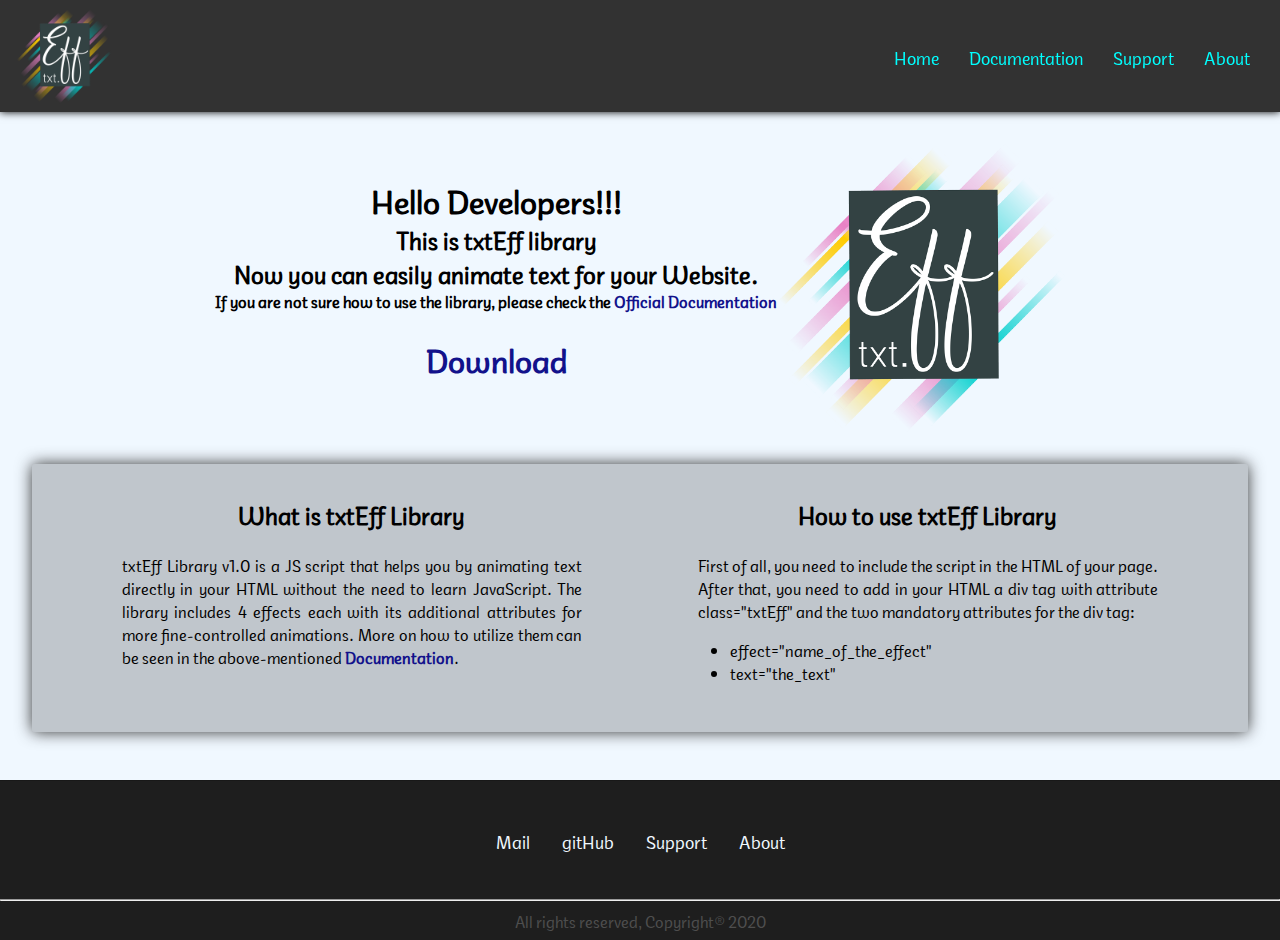
<file: index.html>
<!DOCTYPE html>
<html lang="en">
  <head>
    <meta charset="UTF-8" />
    <meta name="viewport" content="width=device-width, initial-scale=1.0" />
    <title>txtEff Library Home page</title>
    <link rel="stylesheet" href="./styles/main.css" />
    <link rel="stylesheet" href="./styles/home.css" />
    <link rel="stylesheet" href="./styles/Header.css" />
    <link rel="stylesheet" href="./styles/Footer.css" />
    <link rel="stylesheet" href="./styles/responsive.css" />
    <script src="./components/Header.js"></script>
    <script src="./components/Home.js"></script>
    <script src="./components/Footer.js"></script>
  </head>

  <body>
    <div class="Header" id="header"></div>
    <div class="mainIndex" id="home"></div>
    <div class="Footer" id="footer"></div>
  </body>
</html>
</file>
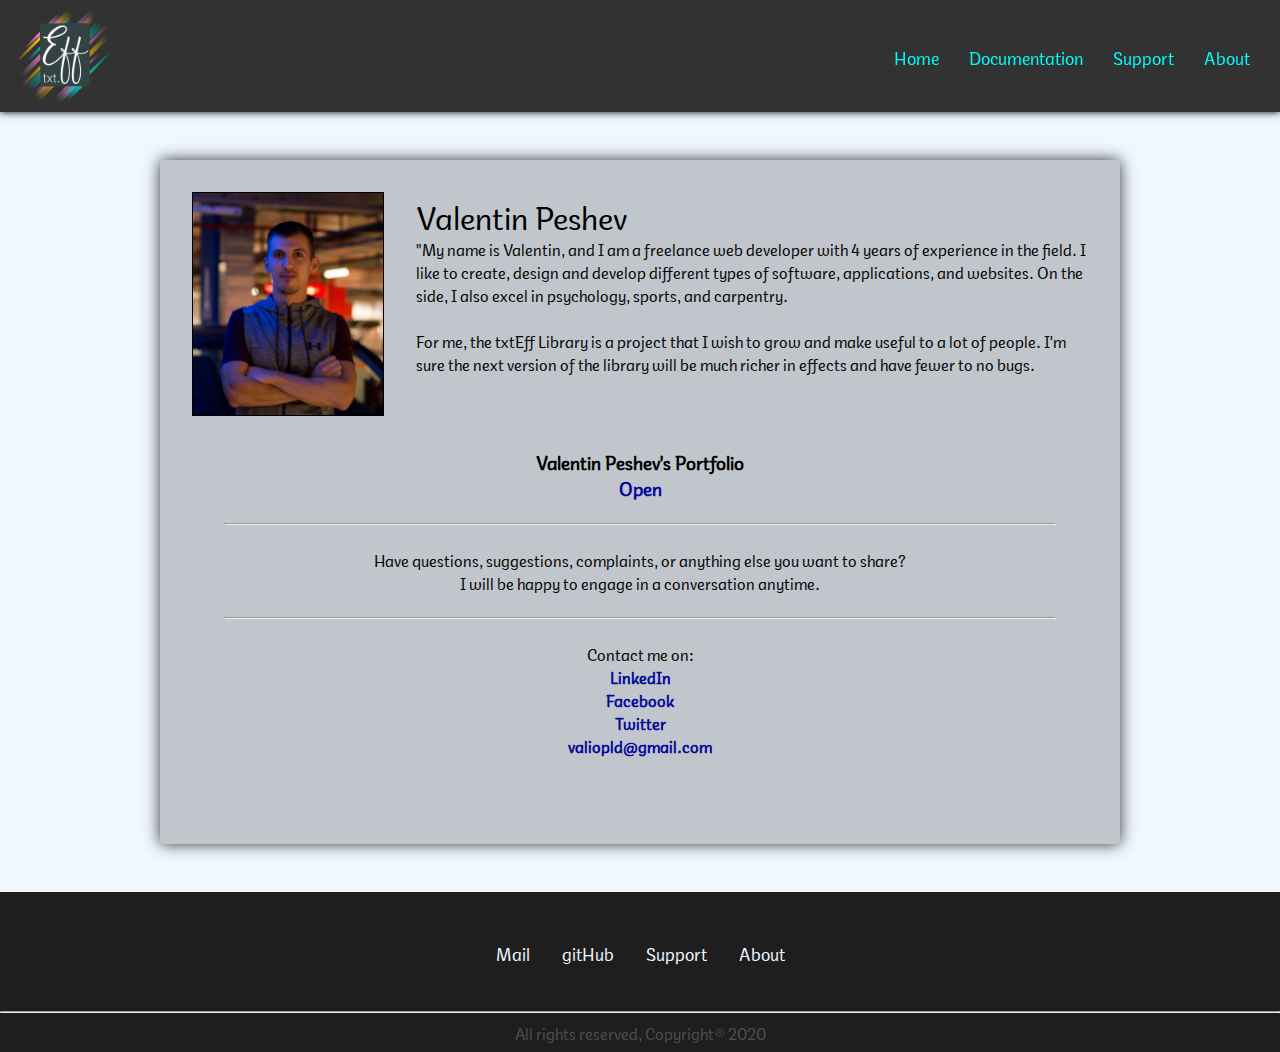
<file: about.html>
<!DOCTYPE html>
<html lang="en">
  <head>
    <meta charset="UTF-8" />
    <meta name="viewport" content="width=device-width, initial-scale=1.0" />
    <title>txtEff Library Home page</title>
    <link rel="stylesheet" href="./styles/main.css" />
    <link rel="stylesheet" href="./styles/Header.css" />
    <link rel="stylesheet" href="./styles/Header.css" />
    <link rel="stylesheet" href="./styles/about.css" />

    <link rel="stylesheet" href="./styles/Footer.css" />
    <link rel="stylesheet" href="./styles/responsive.css" />
    <script src="./components/Header.js"></script>
    <script src="./components/Footer.js"></script>
  </head>
  <body>
    <div class="Header" id="header"></div>
    <div class="about" id="about">
      <div class="aboutContainer">
        <div class="info">
          <div class="profile-pic"></div>
          <p style="font-size: 2rem;">Valentin Peshev</p>
          "My name is Valentin, and I am a freelance web developer with 4 years
          of experience in the field. I like to create, design and develop
          different types of software, applications, and websites. On the side,
          I also excel in psychology, sports, and carpentry.<br /><br />
          For me, the txtEff Library is a project that I wish to grow and make
          useful to a lot of people. I'm sure the next version of the library
          will be much richer in effects and have fewer to no bugs.
        </div>
        <div class="more">
          <h3>
            Valentin Peshev's Portfolio
            <br />
            <a target="_blank" href="https://valiopld.github.io/portfolio/"
              >Open</a
            >
          </h3>
          <br />
          <hr />
          <br />Have questions, suggestions, complaints, or anything else you
          want to share?<br />
          I will be happy to engage in a conversation anytime.
          <br />
          <br />
          <hr />
          <br />
          Contact me on:<br />
          <a
            target="_blank"
            href="https://www.linkedin.com/in/valentin-peshev-b1b6a7174/"
            >LinkedIn</a
          ><br />
          <a target="_blank" href="https://www.facebook.com/johnnypeshev"
            >Facebook</a
          ><br />

          <a target="_blank" href="https://twitter.com/valiopld">Twitter</a
          ><br />
          <a href="mailto:valiopld@gmail.com">valiopld@gmail.com</a><br />
          <br />
        </div>
      </div>
    </div>
    <div class="Footer" id="footer"></div>
  </body>
</html>
</file>
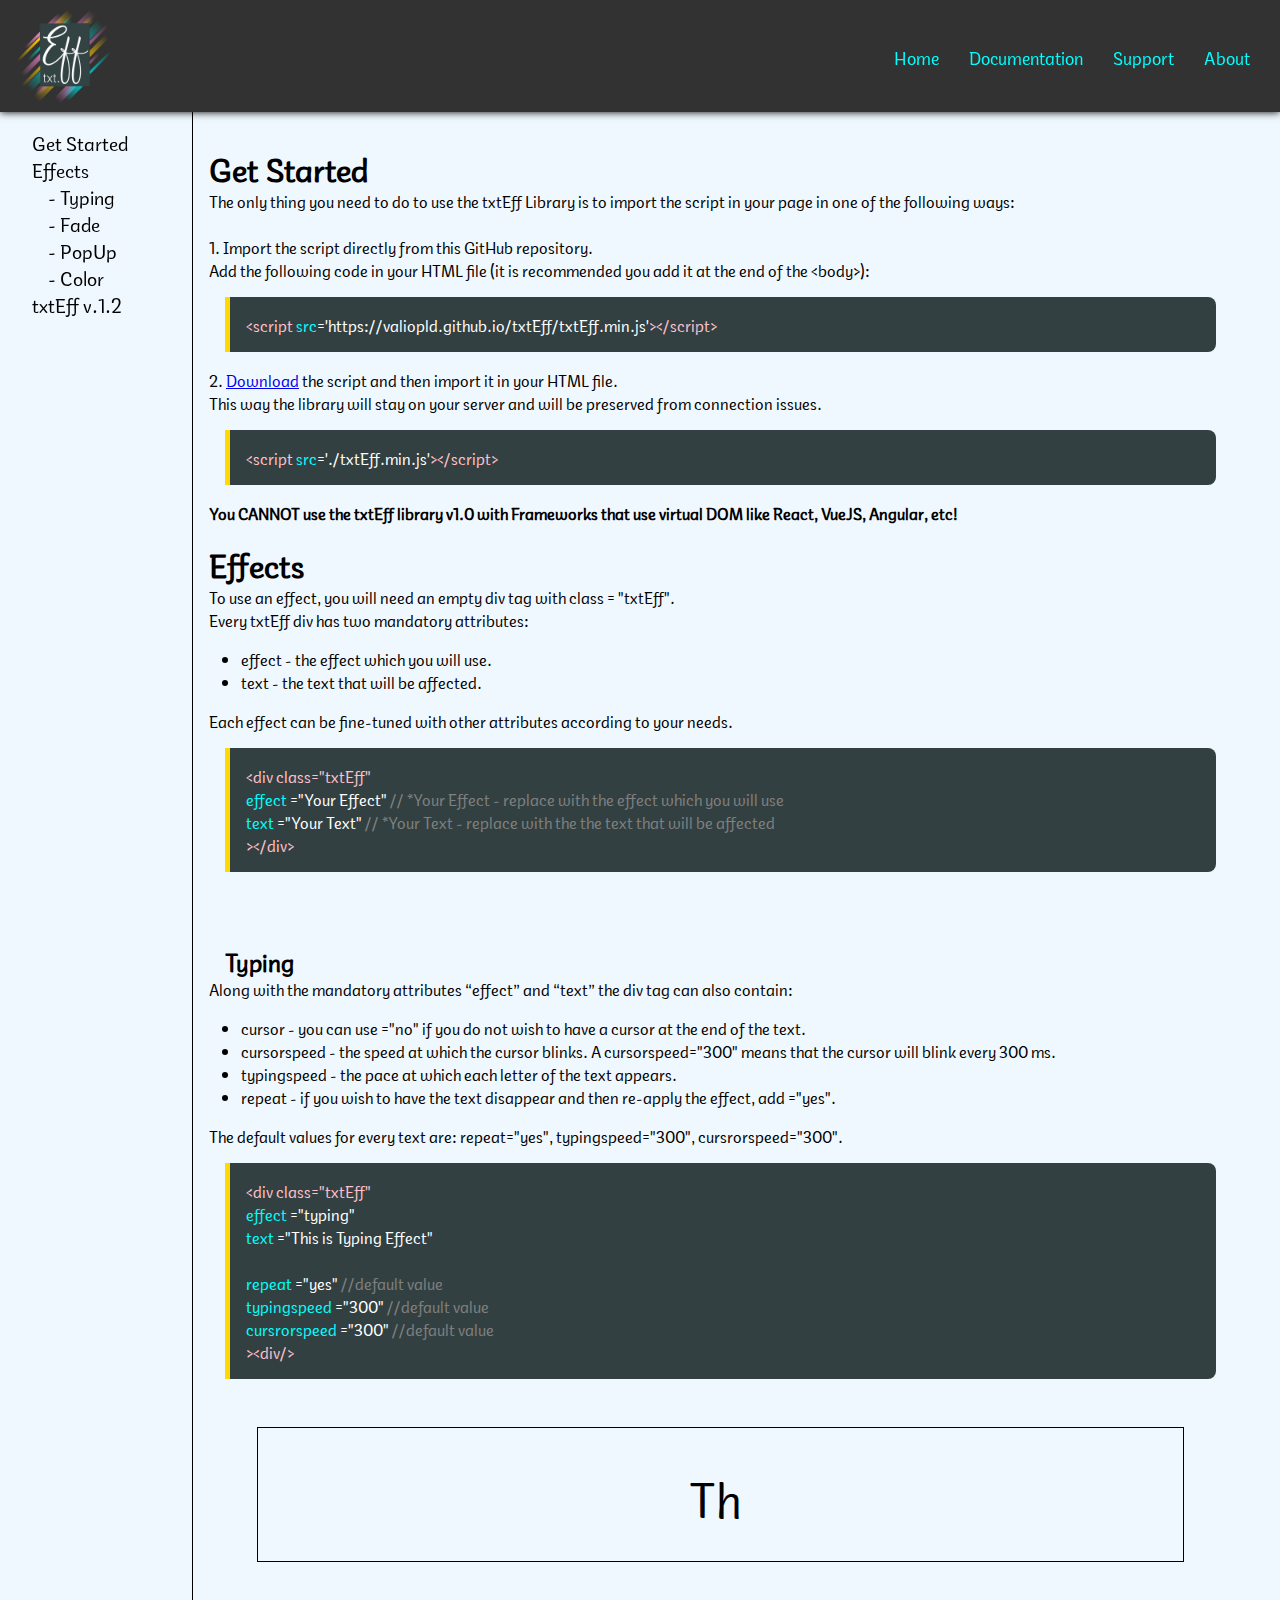
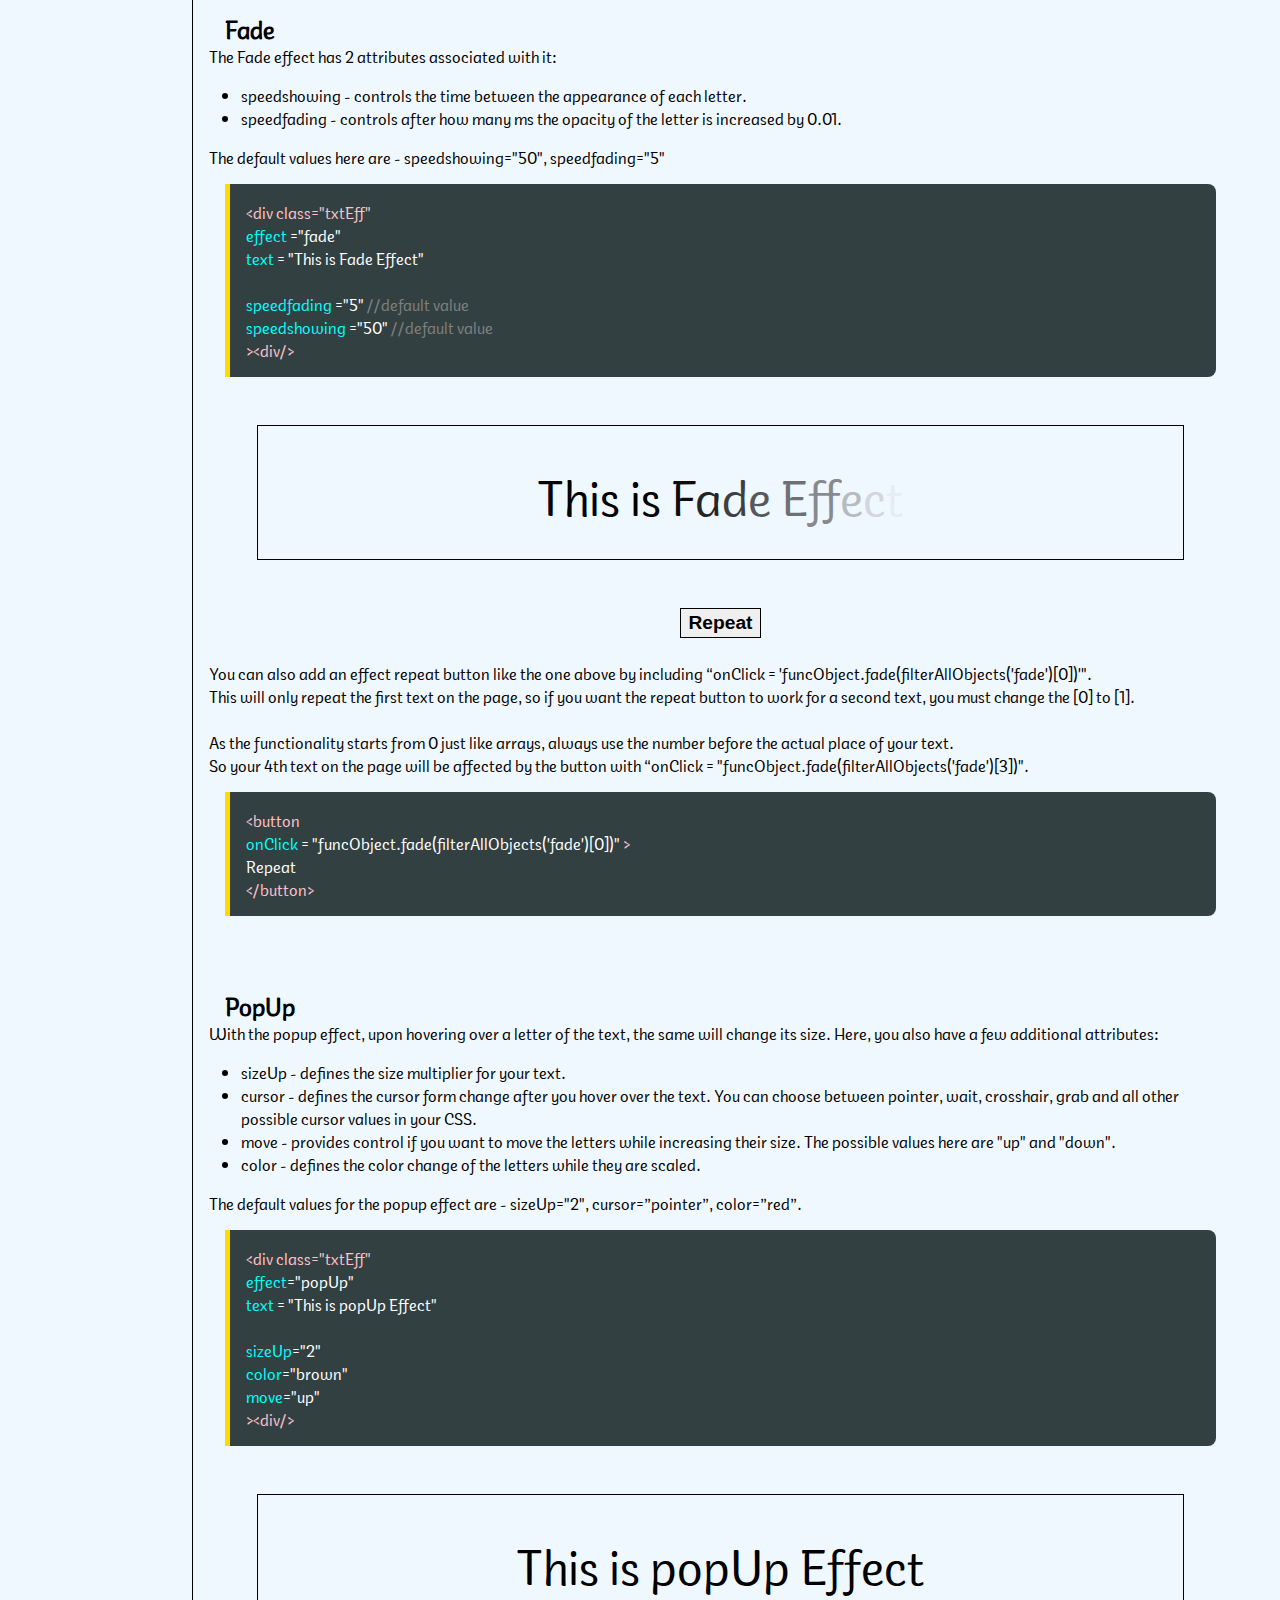
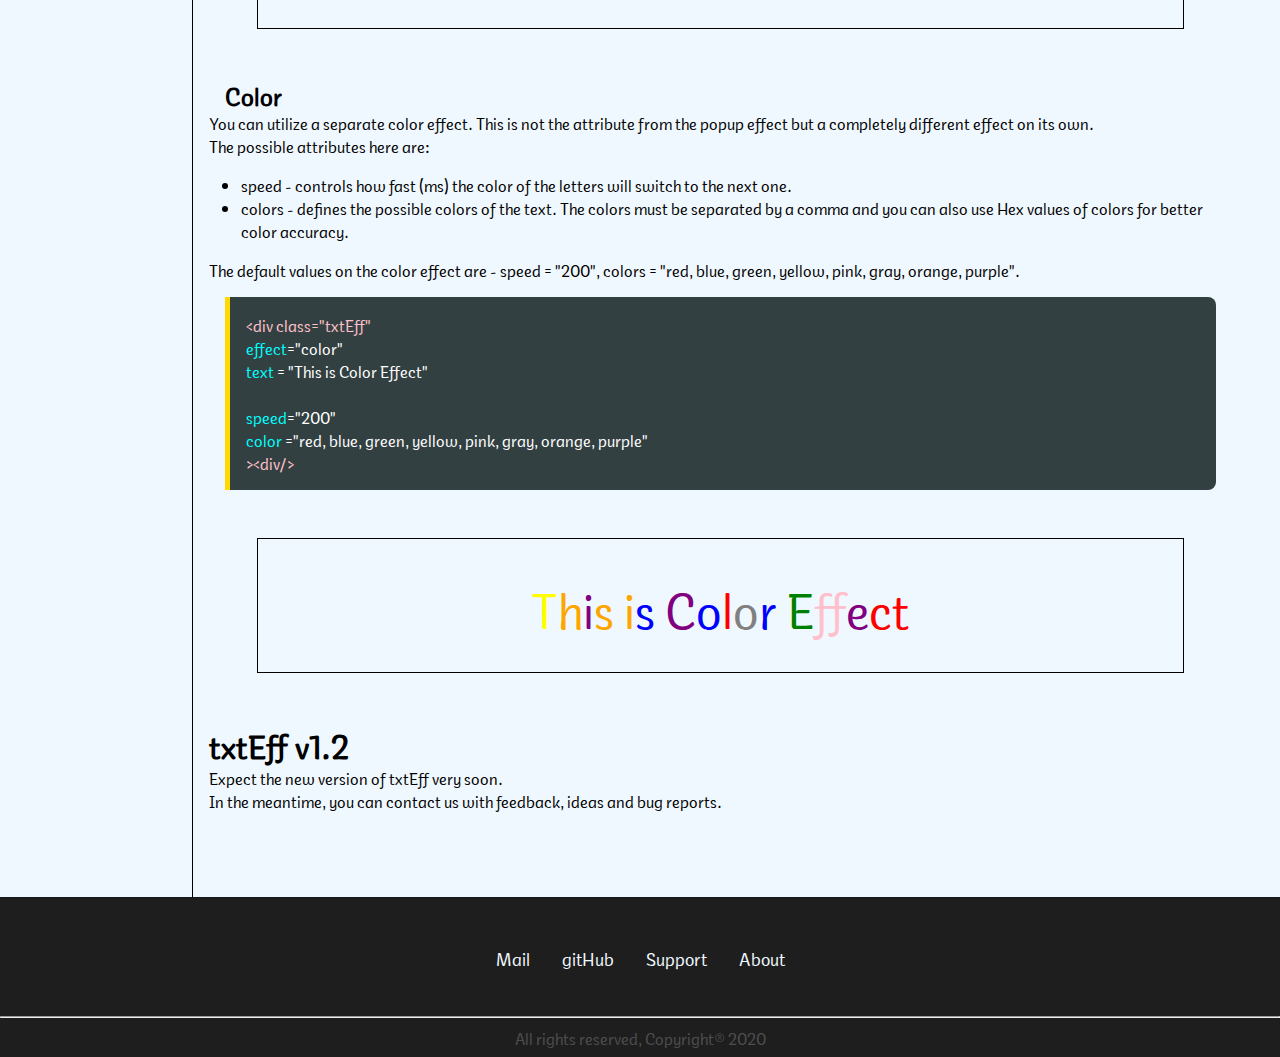
<file: doc.html>
<!DOCTYPE html>
<html lang="en">
  <head>
    <meta charset="UTF-8" />
    <meta name="viewport" content="width=device-width, initial-scale=1.0" />
    <title>txtEff Library Home page</title>
    <link rel="stylesheet" href="./styles/main.css" />
    <link rel="stylesheet" href="./styles/Header.css" />
    <link rel="stylesheet" href="./styles/doc.css" />
    <link rel="stylesheet" href="./styles/Footer.css" />
    <link rel="stylesheet" href="./styles/responsive.css" />
    <script src="./components/Header.js"></script>
    <script src="./components/Footer.js"></script>
  </head>
  <body>
    <div class="Header" id="header"></div>
    <div class="doc" id="doc">
      <div class="doc-container">
        <div class="SideBar">
          <ul class="sideUL">
            <li>
              <a href="#getStarted">Get Started</a>
            </li>
            <li>
              <a href="#textEffect">Effects </a>
            </li>
            <ul class="sideUl-lvl2">
              <li>
                <a href="#typingEf">- Typing</a>
              </li>
              <li>
                <a href="#fadeEf">- Fade</a>
              </li>
              <li>
                <a href="#popUpEf">- PopUp</a>
              </li>
              <li>
                <a href="#colorEf">- Color</a>
              </li>
            </ul>
            <li>
              <a href="#version"> txtEff v.1.2</a>
            </li>
          </ul>
        </div>
        <div class="mainDoc">
          <h1 id="getStarted">Get Started</h1>
          The only thing you need to do to use the txtEff Library is to import
          the script in your page in one of the following ways:
          <br />
          <br />

          1. Import the script directly from this GitHub repository.<br />
          Add the following code in your HTML file (it is recommended you add it
          at the end of the &lt;body&gt;):

          <div class="scriptCont">
            <span class="pinkColor">&lt;script</span>
            <span class="aquaColor"> src</span
            >='https://valiopld.github.io/txtEff/txtEff.min.js'<span
              class="pinkColor"
              >&gt;&lt;/script&gt;</span
            >
          </div>

          2. <a href="./txtEff.min.js" download>Download</a> the script and then
          import it in your HTML file.
          <br />
          This way the library will stay on your server and will be preserved
          from connection issues.

          <div class="scriptCont">
            <span class="pinkColor">&lt;script</span>
            <span class="aquaColor">src</span>='./txtEff.min.js'<span
              class="pinkColor"
              >&gt;&lt;/script&gt;</span
            >
          </div>

          <b
            >You CANNOT use the txtEff library v1.0 with Frameworks that use
            virtual DOM like React, VueJS, Angular, etc!</b
          >

          <h1 id="textEffect">Effects</h1>
          To use an effect, you will need an empty div tag with class =
          "txtEff". <br />
          Every txtEff div has two mandatory attributes:<br />
          <ul class="ul1">
            <li>effect - the effect which you will use.</li>
            <li>text - the text that will be affected.</li>
          </ul>

          Each effect can be fine-tuned with other attributes according to your
          needs.
          <div class="scriptCont">
            <p class="pinkColor">&lt;div class="txtEff"</p>
            <p class="aquaColor">effect</p>
            ="Your Effect"
            <span class="comment">
              // *Your Effect - replace with the effect which you will use </span
            ><br />
            <p class="aquaColor">text</p>
            ="Your Text"
            <span class="comment">
              // *Your Text - replace with the the text that will be affected
            </span>
            <br />
            <p class="pinkColor">&gt;&lt;/div&gt;</p>
            <p></p>
          </div>

          <br />

          <h2 id="typingEf">Typing</h2>

          Along with the mandatory attributes “effect” and “text” the div tag
          can also contain:

          <ul class="ul1">
            <li>
              cursor - you can use ="no" if you do not wish to have a cursor at
              the end of the text.
            </li>
            <li>
              cursorspeed - the speed at which the cursor blinks. A
              cursorspeed="300" means that the cursor will blink every 300 ms.
            </li>
            <li>
              typingspeed - the pace at which each letter of the text appears.
            </li>
            <li>
              repeat - if you wish to have the text disappear and then re-apply
              the effect, add ="yes".
            </li>
          </ul>
          The default values for every text are: repeat="yes",
          typingspeed="300", cursrorspeed="300".

          <div class="scriptCont">
            <p class="pinkColor">&lt;div class="txtEff"</p>
            <p class="aquaColor">effect</p>
            ="typing"<br />
            <p class="aquaColor">text</p>
            ="This is Typing Effect" <br /><br />
            <p class="aquaColor">repeat</p>
            ="yes"<span class="comment"> //default value</span><br />

            <p class="aquaColor">typingspeed</p>
            ="300"<span class="comment"> //default value</span><br />
            <p class="aquaColor">cursrorspeed</p>
            ="300"<span class="comment"> //default value</span><br />
            <p class="pinkColor">&gt;&lt;div/&gt;</p>
          </div>
          <div
            class="txtEff effectCont"
            effect="typing"
            text="This is Typing Effect"
          ></div>
          <h2 id="fadeEf">Fade</h2>
          The Fade effect has 2 attributes associated with it:
          <ul class="ul1">
            <li>
              speedshowing - controls the time between the appearance of each
              letter.
            </li>
            <li>
              speedfading - controls after how many ms the opacity of the letter
              is increased by 0.01.
            </li>
          </ul>
          The default values here are - speedshowing="50", speedfading="5"

          <br />
          <div class="scriptCont">
            <p class="pinkColor">&lt;div class="txtEff"</p>
            <p class="aquaColor">effect</p>
            ="fade"<br />
            <p class="aquaColor">text</p>
            = "This is Fade Effect" <br /><br />
            <p class="aquaColor">speedfading</p>
            ="5"<span class="comment"> //default value</span> <br />
            <p class="aquaColor">speedshowing</p>
            ="50"<span class="comment"> //default value</span><br />
            <p class="pinkColor">&gt;&lt;div/&gt;</p>
          </div>
          <div
            class="txtEff effectCont"
            effect="fade"
            text="This is Fade Effect"
            speedfading="5"
            speedshowing="50"
          ></div>
          <center>
            <button
              class="repeatBtn"
              onClick="funcObject.fade(filterAllObjects('fade')[0]);"
            >
              Repeat
            </button>
          </center>
          <br />
          You can also add an effect repeat button like the one above by
          including “onClick =
          'funcObject.fade(filterAllObjects('fade')[0])'".<br />
          This will only repeat the first text on the page, so if you want the
          repeat button to work for a second text, you must change the [0] to
          [1].<br /><br />
          As the functionality starts from 0 just like arrays, always use the
          number before the actual place of your text.<br />
          So your 4th text on the page will be affected by the button with
          “onClick = "funcObject.fade(filterAllObjects('fade')[3])".

          <div class="scriptCont">
            <p class="pinkColor">&lt;button</p>
            <p class="aquaColor">
              onClick
            </p>
            = "funcObject.fade(filterAllObjects('fade')[0])"
            <span class="pinkColor">&gt;</span><br />
            Repeat
            <p class="pinkColor">&lt;/button&gt;</p>
          </div>
          <br />
          <h2 id="popUpEf">PopUp</h2>
          With the popup effect, upon hovering over a letter of the text, the
          same will change its size. Here, you also have a few additional
          attributes:
          <ul class="ul1">
            <li>
              sizeUp - defines the size multiplier for your text.
            </li>
            <li>
              cursor - defines the cursor form change after you hover over the
              text. You can choose between pointer, wait, crosshair, grab and
              all other possible cursor values in your CSS.
            </li>
            <li>
              move - provides control if you want to move the letters while
              increasing their size. The possible values here are "up" and
              "down".
            </li>
            <li>
              color - defines the color change of the letters while they are
              scaled.
            </li>
          </ul>

          The default values for the popup effect are - sizeUp="2",
          cursor=”pointer”, color=”red”.

          <div class="scriptCont">
            <span class="pinkColor">&lt;div class="txtEff" </span><br />
            <span class="aquaColor">effect</span>="popUp"<br />
            <span class="aquaColor">text</span> = "This is popUp Effect"
            <br /><br />
            <span class="aquaColor">sizeUp</span>="2"<br />
            <span class="aquaColor">color</span>="brown" <br />

            <span class="aquaColor"> move</span>="up"<br />
            <span class="pinkColor"> &gt;&lt;div/&gt;</span>
          </div>
          <div
            class="txtEff effectCont"
            effect="popUp"
            text="This is popUp Effect"
            sizeUp="2"
            color="brown"
            move="up"
          ></div>
          <h2 id="colorEf">Color</h2>

          You can utilize a separate color effect. This is not the attribute
          from the popup effect but a completely different effect on its own.
          <br />The possible attributes here are:

          <ul class="ul1">
            <li>
              speed - controls how fast (ms) the color of the letters will
              switch to the next one.
            </li>
            <li>
              colors - defines the possible colors of the text. The colors must
              be separated by a comma and you can also use Hex values of colors
              for better color accuracy.
            </li>
          </ul>
          The default values on the color effect are - speed = "200", colors =
          "red, blue, green, yellow, pink, gray, orange, purple".

          <div class="scriptCont">
            <span class="pinkColor"> &lt;div class="txtEff" </span><br />
            <span class="aquaColor"> effect</span>="color"<br />
            <span class="aquaColor"> text</span> = "This is Color Effect"
            <br /><br />
            <span class="aquaColor"> speed</span>="200"<br />
            <span class="aquaColor"> color</span> ="red, blue, green, yellow,
            pink, gray, orange, purple"<br />

            <span class="pinkColor">&gt;&lt;div/&gt;</span>
          </div>
          <div
            class="txtEff effectCont"
            effect="color"
            text="This is Color Effect"
          ></div>
          <h1 id="version">txtEff v1.2</h1>
          Expect the new version of txtEff very soon.
          <br />
          In the meantime, you can contact us with feedback, ideas and bug
          reports.
          <br />
          <br />
          <br />
          <br />
        </div>
      </div>
    </div>
    <div class="Footer" id="footer"></div>
    <script src="./txtEff.min.js"></script>
  </body>
</html>
</file>
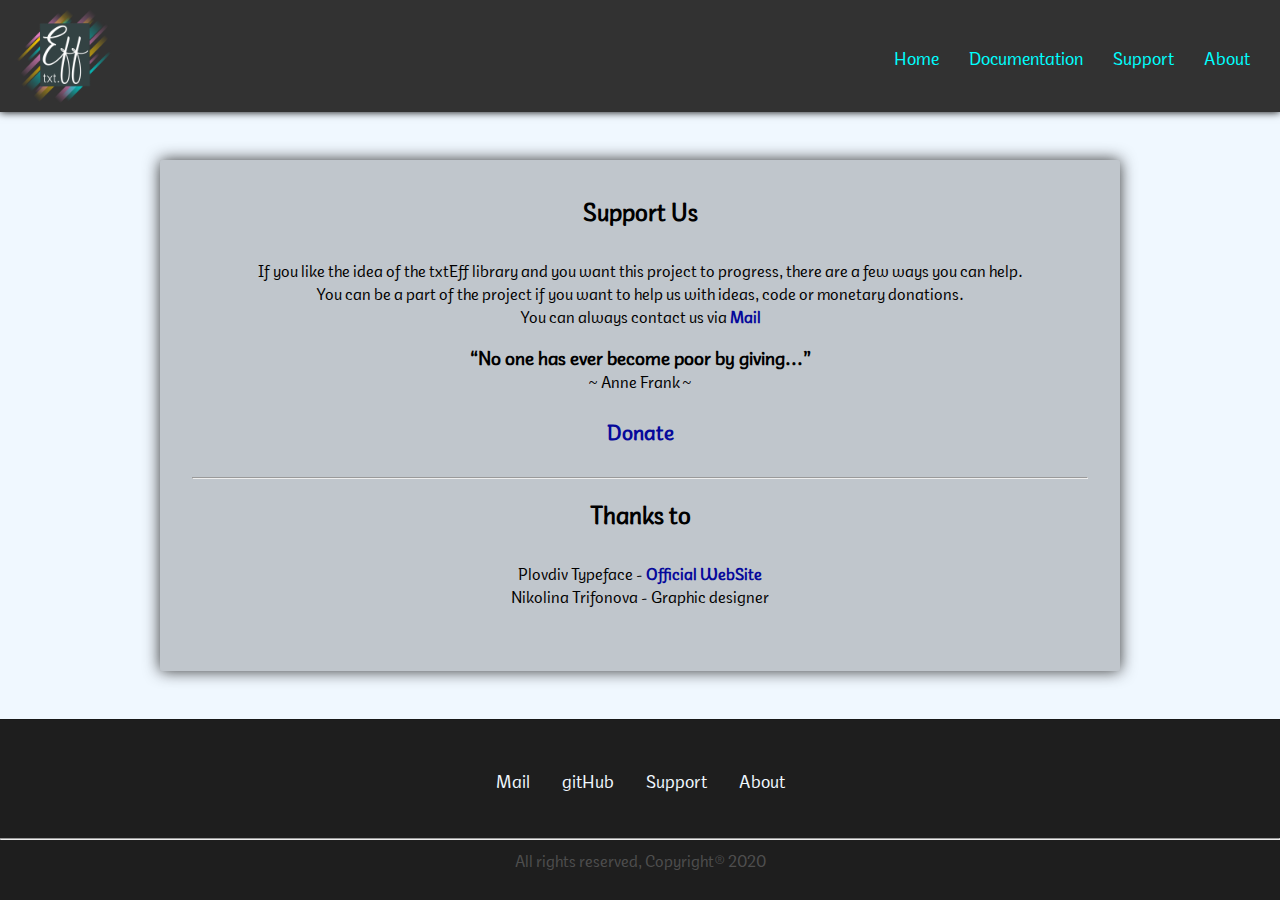
<file: support.html>
<!DOCTYPE html>
<html lang="en">
  <head>
    <meta charset="UTF-8" />
    <meta name="viewport" content="width=device-width, initial-scale=1.0" />
    <title>txtEff Library Home page</title>
    <link rel="stylesheet" href="./styles/main.css" />
    <link rel="stylesheet" href="./styles/Header.css" />
    <link rel="stylesheet" href="./styles/support.css" />

    <link rel="stylesheet" href="./styles/Footer.css" />
    <link rel="stylesheet" href="./styles/responsive.css" />
    <script src="./components/Header.js"></script>
    <script src="./components/Footer.js"></script>
  </head>
  <body>
    <div class="Header" id="header"></div>
    <div class="support" id="support">
      <div class="supportContainer">
        <div class="supportUs">
          <h2>Support Us</h2>
          <p>
            If you like the idea of the txtEff library and you want this project to progress,
             there are a few ways you can help.
            <br/>
            You can be a part of the project if you want to help us with ideas,
             code or monetary donations.<br/>
            You can always contact us via
            
            <a href="mailto:valiopld@gmail.com">Mail  </a> 
            <h3>“No one has ever become poor by giving...”  </h3>
            ~ Anne Frank ~
          </p>
          <br />

          <a
            id="donate"
            onClick="alert('Donate form will be ready soon')"
            href="#"
            >Donate</a
          >
        </div>
        <hr />
        <div class="tnxTo">
          <h2>Thanks to</h2>

          Plovdiv Typeface -
          <a target="_blank" href="http://plovdivtypeface.com"
            >Official WebSite</a
          ><br />
          Nikolina Trifonova - Graphic designer
        </div>
      </div>
    </div>
    <div class="Footer" id="footer"></div>
  </body>
</html>
</file>
<file: styles/main.css>
* {
  margin: 0;
  padding: 0;
  box-sizing: border-box;
}
:root {
  --Blue: aqua;
  --White: aliceblue;
  --Black: rgb(50, 50, 50);
  --Blacker: rgb(30, 30, 30);

  --Yellow: rgb(255, 217, 0);
  --Trans: rgba(0, 0, 0, 0.2);
}

@font-face {
  font-family: plovdivFont;
  src: url("./font/PlovdivDisplay-Regular.otf") format("opentype");
}

body {
  font-family: plovdivFont;
  background-color: var(--Blacker);
  min-width: 450px;
}

.errorSize {
  display: none;
  text-align: center;
  color: white;
  padding: 1rem;
}
</file>
<file: styles/home.css>
.mainIndex {
  width: 100%;
  background-color: var(--White);
  padding-bottom: 3rem;
}
.mainContainer {
  display: flex;
  flex-direction: column;
  align-items: center;
  max-width: 80rem;
  height: 100%;
  margin: auto;
}

.container1 {
  display: flex;
  margin: 2rem;
}
.MainText {
  margin-top: 2rem;
  text-align: center;
}
.MainText a,
.postIndex a {
  text-decoration: none;
  color: rgb(18, 18, 139);
  font-weight: bold;
}

.MainText a:hover,
.postIndex a:hover {
  transition: color 0.5s;
  color: rgb(177, 48, 16);
}
#dw {
  font-size: 2rem;
}
.main-logo {
  background-image: url("./images/logo.png");
  width: 18rem;
  height: 18rem;
  background-size: contain;
  background-repeat: no-repeat;
}

.postIndex {
  background-color: var(--Trans);
  box-shadow: 0 0 1rem var(--Black);
  border-radius: 0.2rem;
  padding: 2rem;
  display: flex;
  justify-content: space-between;
  margin: 0 2rem;
}
.postIndex-inside {
  width: 40%;
  margin: 0 auto;
  text-align: justify;
}
.postIndex-inside h2 {
  text-align: center;
}

.ul1 {
  margin: 1rem 0 1rem 2rem;
}
</file>
<file: styles/Header.css>
.Header {
  background-color: var(--Black);
  width: 100%;
  height: 7rem;
  box-shadow: 0 0 0.5rem;
  position: sticky;
  top: 0;
  z-index: 1;
}
.headerContainer {
  display: flex;
  justify-content: space-between;
  height: 100%;
  max-width: 100rem;
  margin: auto;
}
.topNav {
  width: 26rem;
  display: flex;
  align-items: center;
}

.topNav-mobile {
  display: none;
  position: relative;
  top: 7rem;
  background-color: var(--Black);
  box-shadow: 0 0.2rem 0.2rem;
  height: 10.2rem;
  flex-direction: column;
}
.topNav-mobile ul {
  list-style: none;
  margin-bottom: 1rem;
}
.topNav-mobile li {
  padding: 0.5rem;
}

.topNav-mobile a {
  color: var(--Blue);
  text-decoration: none;
  margin: 2rem;
}
.topNav-mobile a:hover {
  color: var(--Yellow);
  transition: color 0.5s;
}

.topNav ul {
  width: 100%;
  display: flex;
  list-style-type: none;
  justify-content: space-evenly;
}

.topNav a {
  display: inline-block;
  height: 100%;
  text-decoration: none;
  color: var(--Blue);
  transition: all 0.5s;
  font-size: 1.1rem;
}

.topNav a:hover {
  color: var(--Yellow);
  transform: translateY(-0.1rem) scale(1.2);
}
.mobile-icon {
  display: none;
}
.mobile-icon:hover {
  cursor: pointer;
  color: var(--Yellow);
  transition: color 0.5s;
}

.logo {
  margin-left: 1rem;
  height: 6rem;
  width: 6rem;
  background-image: url("./images/logo.png");
  background-repeat: no-repeat;
  background-size: cover;
  align-self: center;
}
</file>
<file: styles/Footer.css>
.Footer {
  background-color: var(--Blacker);
  border-top: 1px solid var(--Trans);
  width: 100%;
  height: 10rem;
  display: flex;
  flex-direction: column;
  justify-content: space-between;
}
.Footer .fContainer {
  margin: 0 auto;
}
.reserved {
  color: rgb(78, 78, 78);
  padding: 0.5rem;
}
.fContact {
  display: flex;
  list-style: none;
  height: 100%;
  align-items: center;
}
.fContact li {
  margin: 0 1rem;
  font-size: 1.1rem;
  color: var(--White);
}
.fContact li:hover {
  color: var(--Yellow);
  transition: color 0.5s;
}
.fContact a {
  text-decoration: none;
}
</file>
<file: styles/responsive.css>
@media screen and (max-width: 600px) {
  .main-logo {
    display: none;
  }

  .topNav {
    display: none;
  }
  .topNav-mobile {
    display: flex;
  }

  .mobile-icon {
    position: absolute;
    top: 0;
    right: 0;
    display: flex;
    font-size: 3rem;
    height: 1rem;
    color: var(--Blue);
    margin-right: 2rem;
  }
  .postIndex {
    flex-direction: column;
  }
  .postIndex-inside {
    width: 95%;
    margin-bottom: 2rem;
  }
  .fContact {
    flex-direction: column;
  }
  .SideBar {
    display: none;
  }
  .mainDoc {
    margin: 0;
    border: none;
  }
}
</file>
<file: styles/about.css>
.about {
  width: 100%;
  background-color: var(--White);
  padding: 3rem;
}

.aboutContainer {
  margin: auto;
  max-width: 60rem;
  height: 100%;
  background-color: var(--Trans);
  box-shadow: 0 0 1rem var(--Black);
  border-radius: 0.2rem;
  padding: 2rem;
  display: flex;
  flex-direction: column;
}
.aboutContainer p {
  display: block;
}
.info {
  margin: auto;
}
.profile-pic {
  background-image: url("./images/profile.jpg");
  background-repeat: no-repeat;
  background-size: cover;
  width: 12rem;
  height: 14rem;
  border: 1px solid black;
  float: left;
  margin-right: 2rem;
}

.more {
  padding: 2rem;
  text-align: center;
}
.more a {
  text-decoration: none;
  color: rgb(6, 9, 155);
  font-weight: bold;
}
.more a:hover {
  color: rgb(224, 103, 33);
  transition: color 0.5s;
}
</file>
<file: styles/doc.css>
.doc {
  width: 100%;
  background-color: var(--White);
  min-height: 20rem;
  padding: 0 2rem;
}
.doc-container {
  margin: auto;
  max-width: 90rem;
  height: 100%;
  border-radius: 0.2rem;
  display: flex;
}
.SideBar {
  width: 10rem;
  position: fixed;
  padding-top: 8rem;
  top: 0px;
  font-size: 1.2rem;
}

.sideUL {
  list-style: none;
}
.sideUL li:hover,
.sideUl-lvl2 li:hover {
  text-decoration: underline;
  cursor: pointer;
}
.sideUl-lvl2 {
  list-style: none;
  margin-left: 1rem;
}

.sideUL li a {
  text-decoration: none;
  color: black;
}

.mainDoc {
  display: inline-block;
  margin-left: 10rem;
  border-left: 1px solid black;
  padding: 1rem;
}

.scriptCont {
  background-color: rgb(51, 64, 65);
  color: white;
  padding: 1rem;
  border-left: 5px solid rgb(255, 217, 0);
  margin: 1rem;
  border-radius: 0 0.5rem 0.5rem 0;
}
.effectCont {
  margin: 3rem;
  text-align: center;
  font-size: 3rem;
  border: 1px solid black;
  padding: 2rem;
}

h1 {
  margin-top: 1rem;
}
h2 {
  margin-top: 2rem;
  margin-left: 1rem;
}

.span-color1 {
  color: aqua;
}
.span-color2 {
  color: rgb(255, 144, 218);
}

h1::before,
h2::before {
  content: "";
  display: block;
  height: 7rem;
  margin-top: -7rem;
  visibility: hidden;
}

.repeatBtn {
  font-weight: bold;
  font-size: 1.2rem;
  cursor: pointer;
  border: 1px solid black;
  display: inline-block;
  padding: 0.2rem 0.5rem 0.2rem 0.5rem;
  transition: color 0.3s;
}

.repeatBtn:hover {
  color: orange;
}

.pinkColor {
  color: pink;
}

.aquaColor {
  display: inline;
  color: aqua;
}

.comment {
  color: gray;
  user-select: none;
}

.ul1 {
  margin: 1rem 0 1rem 2rem;
}
</file>
<file: styles/support.css>
.support {
  width: 100%;
  background-color: var(--White);
  padding: 3rem;
}

.supportContainer {
  margin: auto;
  max-width: 60rem;
  height: 100%;
  background-color: var(--Trans);
  box-shadow: 0 0 1rem var(--Black);
  border-radius: 0.2rem;
  padding: 2rem;
  display: flex;
  flex-direction: column;
  text-align: center;
}
.supportContainer a {
  text-decoration: none;
  color: rgb(6, 9, 155);
  font-weight: bold;
}
.supportContainer a:hover {
  color: rgb(224, 103, 33);
  transition: color 0.5s;
}
.supportUs,
.supportUs h2,
.tnxTo h2,
.tnxTo {
  margin-bottom: 2rem;
}
.tnxTo,
.supportUs h3 {
  margin-top: 1rem;
}
#donate {
  display: inline-block;
  font-size: 1.3rem;
}
#donate:hover {
  transition: transform 0.5s, color 0.5s;
  transform: scale(1.5);
}
</file>
